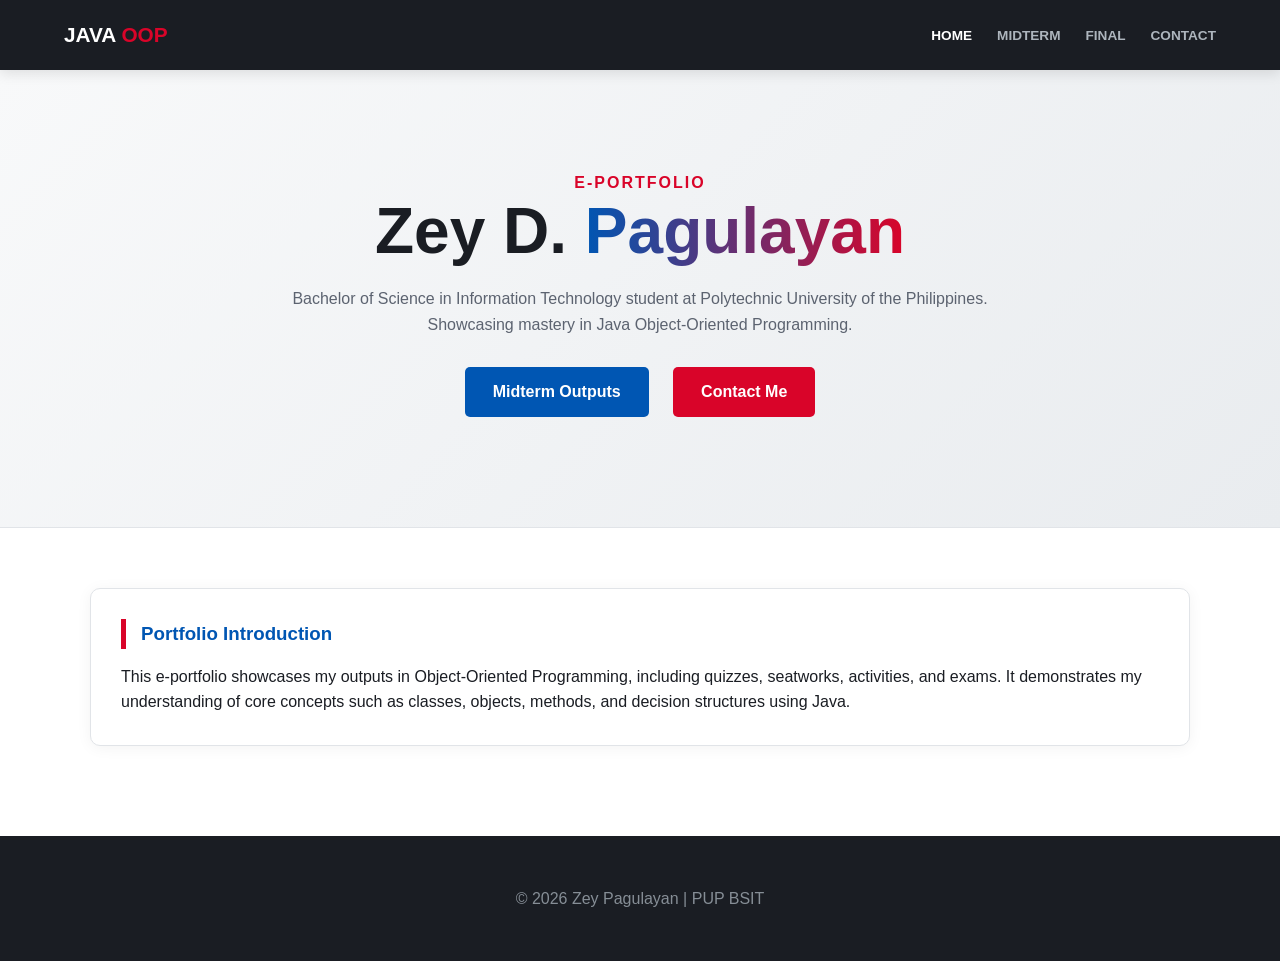
<file: index.html>
<!DOCTYPE html>
<html lang="en">
<head>
  <meta charset="UTF-8">
  <meta name="viewport" content="width=device-width, initial-scale=1.0">
  <title>Zey Pagulayan | Portfolio</title>
  <link rel="stylesheet" href="style.css">
</head>
<body>
  <nav>
    <a href="index.html" class="nav-logo">JAVA <span>OOP</span></a>
    <ul class="nav-links">
      <li><a href="index.html" class="active">Home</a></li>
      <li><a href="midterm.html">Midterm</a></li>
      <li><a href="final.html">Final</a></li>
      <li><a href="contact.html">Contact</a></li>
    </ul>
  </nav>

  <section class="hero">
    <div class="wrap">
      <p style="color:var(--primary-red); font-weight:bold; letter-spacing:2px;">E-PORTFOLIO</p>
      <h1>Zey D. <em>Pagulayan</em></h1>
      <p style="color:var(--text-dim); max-width:700px; margin: 20px auto;">
        Bachelor of Science in Information Technology student at Polytechnic University of the Philippines.
        Showcasing mastery in Java Object-Oriented Programming.
      </p>
      <div class="hero-actions">
        <a href="midterm.html" class="btn-blue">Midterm Outputs</a>
        <a href="contact.html" class="btn-red">Contact Me</a>
      </div>
    </div>
  </section>

  <main class="wrap" style="padding: 60px 0;">
    <div class="card">
      <h3>Portfolio Introduction</h3>
      <p>This e-portfolio showcases my outputs in Object-Oriented Programming, including quizzes, seatworks, activities, and exams. It demonstrates my understanding of core concepts such as classes, objects, methods, and decision structures using Java.</p>
    </div>
  </main>

  <footer>
    <p>© 2026 Zey Pagulayan | PUP BSIT</p>
  </footer>
</body>
</html>
</file>
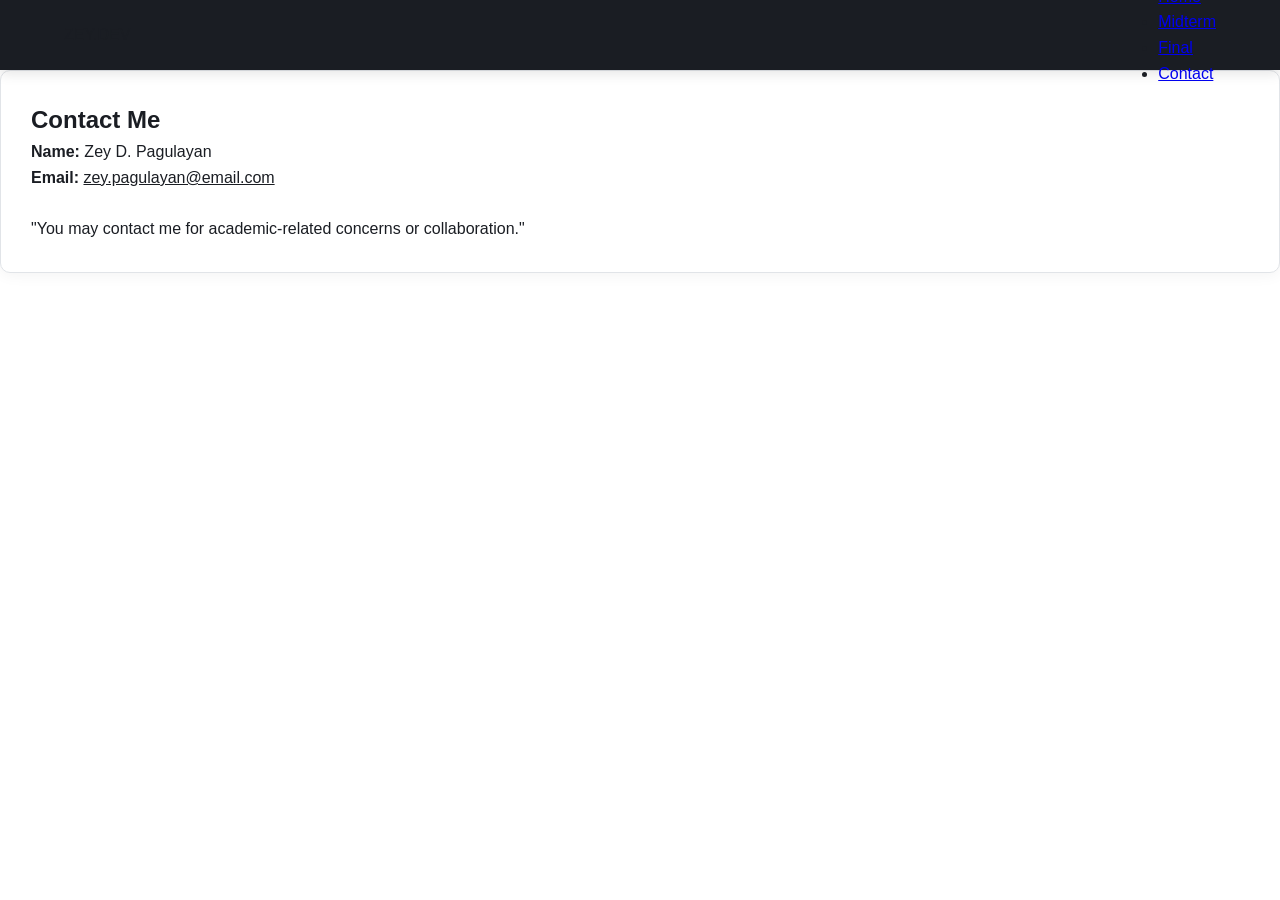
<file: contact.html>
<!DOCTYPE html>
<html lang="en">
<head>
    <meta charset="UTF-8">
    <meta name="viewport" content="width=device-width, initial-scale=1.0">
    <title>Contact | Zey Pagulayan</title>
    <link rel="stylesheet" href="style.css">
</head>
<body>
    <nav>
        <div class="logo">ZEY.DEV</div>
        <ul>
            <li><a href="index.html">Home</a></li>
            <li><a href="midterm.html">Midterm</a></li>
            <li><a href="final.html">Final</a></li>
            <li><a href="contact.html">Contact</a></li>
        </ul>
    </nav>
    <div class="container">
        <section class="card">
            <h1>Contact Me</h1>
            <p><strong>Name:</strong> Zey D. Pagulayan</p>
            <p><strong>Email:</strong> <a href="mailto:zey.pagulayan@email.com" style="color: var(--accent-blue);">zey.pagulayan@email.com</a></p>
            <br>
            <p>"You may contact me for academic-related concerns or collaboration."</p>
        </section>
    </div>
</body>
</html>
</file>
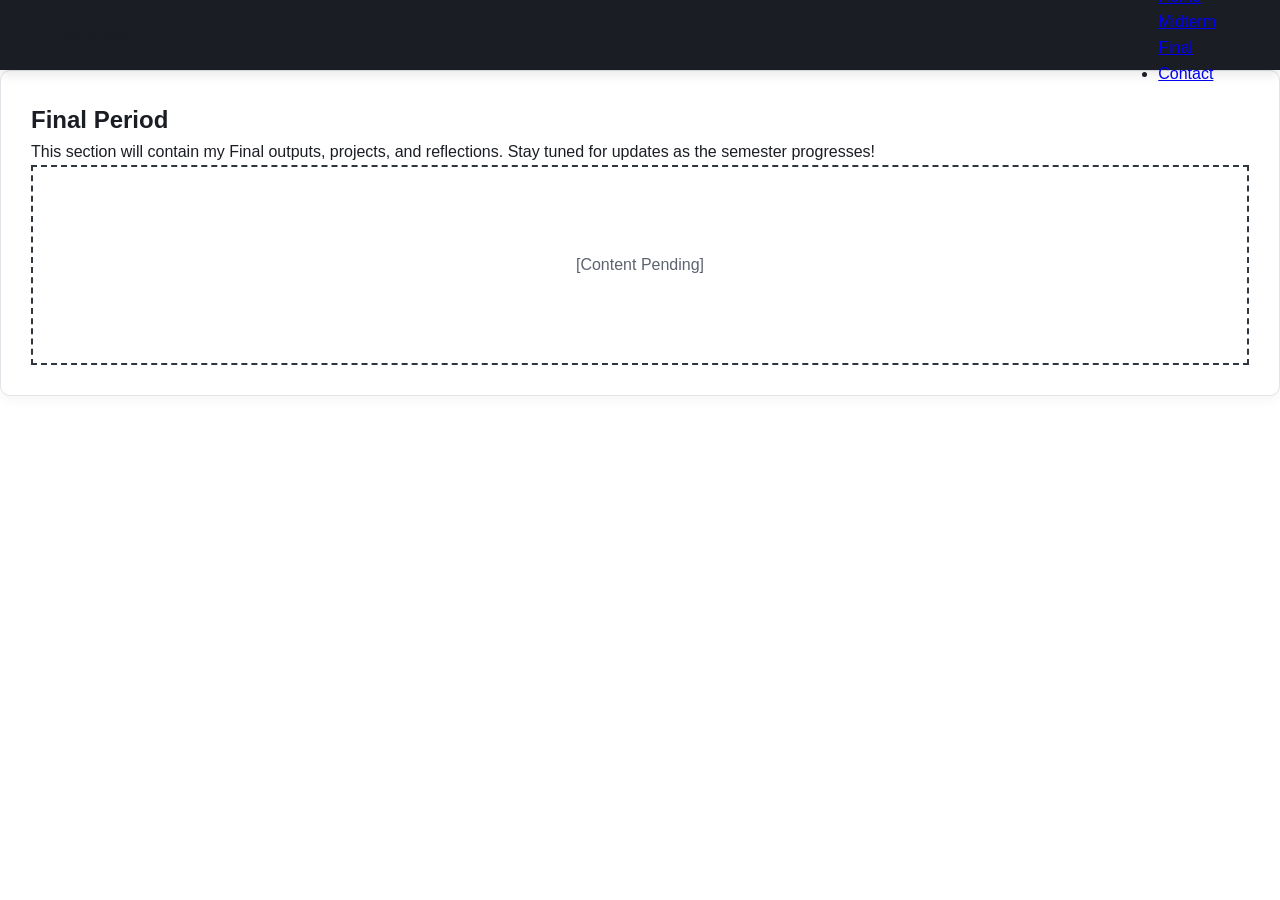
<file: final.html>
<!DOCTYPE html>
<html lang="en">
<head>
    <meta charset="UTF-8">
    <meta name="viewport" content="width=device-width, initial-scale=1.0">
    <title>Finals | Zey Pagulayan</title>
    <link rel="stylesheet" href="style.css">
</head>
<body>
    <nav>
        <div class="logo">ZEY.DEV</div>
        <ul>
            <li><a href="index.html">Home</a></li>
            <li><a href="midterm.html">Midterm</a></li>
            <li><a href="final.html">Final</a></li>
            <li><a href="contact.html">Contact</a></li>
        </ul>
    </nav>
    <div class="container">
        <section class="card">
            <h1>Final Period</h1>
            <p>This section will contain my Final outputs, projects, and reflections. Stay tuned for updates as the semester progresses!</p>
            <div style="height: 200px; border: 2px dashed #30363d; display: flex; align-items: center; justify-content: center; color: var(--text-dim);">
                [Content Pending]
            </div>
        </section>
    </div>
</body>
</html>
</file>
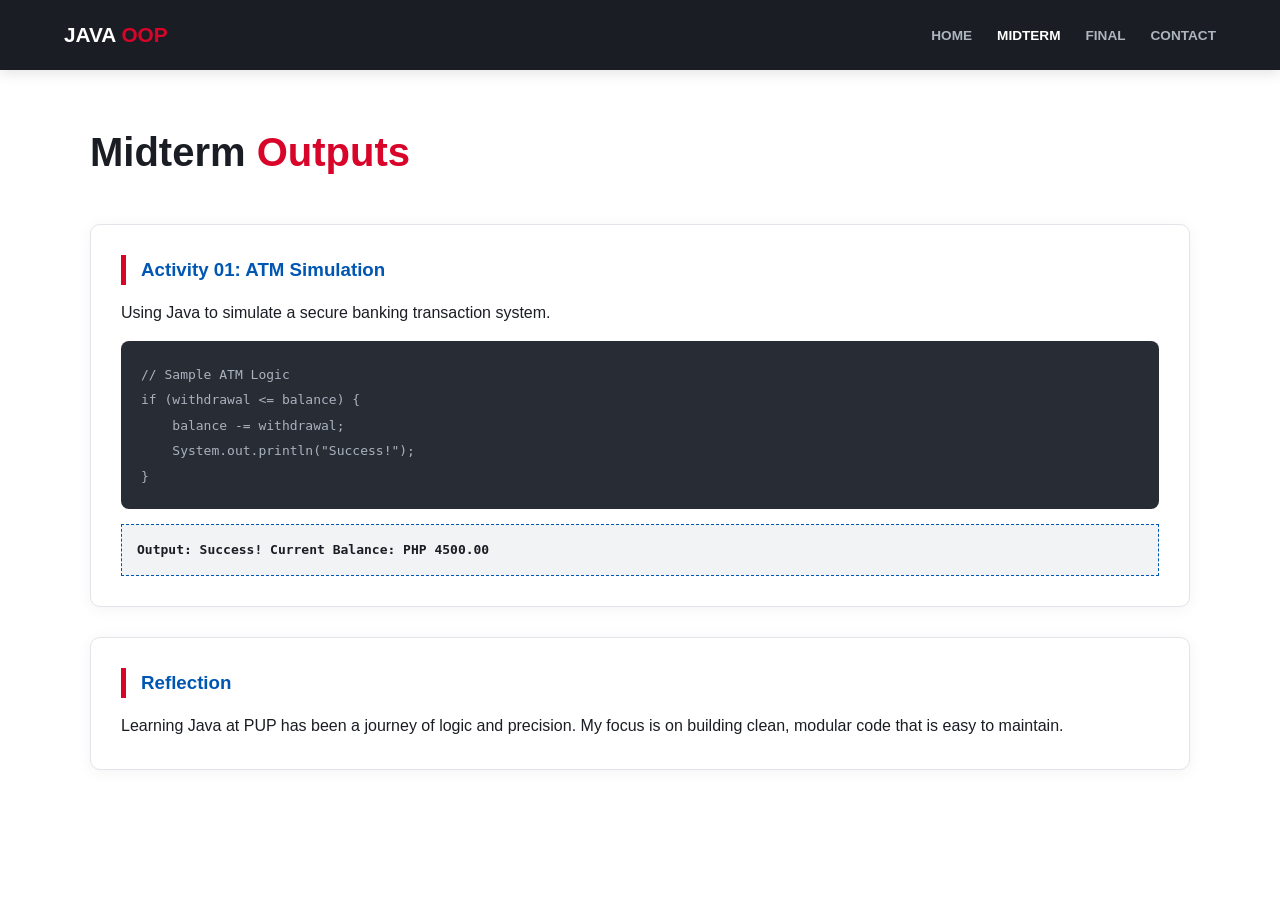
<file: midterm.html>
<!DOCTYPE html>
<html lang="en">
<head>
  <meta charset="UTF-8"><meta name="viewport" content="width=device-width, initial-scale=1.0">
  <title>Midterm | Zey Pagulayan</title>
  <link rel="stylesheet" href="style.css">
</head>
<body>
  <nav>
    <a href="index.html" class="nav-logo">JAVA <span>OOP</span></a>
    <ul class="nav-links">
      <li><a href="index.html">Home</a></li>
      <li><a href="midterm.html" class="active">Midterm</a></li>
      <li><a href="final.html">Final</a></li>
      <li><a href="contact.html">Contact</a></li>
    </ul>
  </nav>

  <div class="wrap" style="padding: 50px 0;">
    <h2 style="font-size: 2.5rem; margin-bottom: 40px;">Midterm <span style="color:var(--primary-red);">Outputs</span></h2>
    
    <div class="card">
      <h3>Activity 01: ATM Simulation</h3>
      <p>Using Java to simulate a secure banking transaction system.</p>
      <pre><code>// Sample ATM Logic
if (withdrawal <= balance) {
    balance -= withdrawal;
    System.out.println("Success!");
}</code></pre>
      <div class="output-box">Output: Success! Current Balance: PHP 4500.00</div>
    </div>

    <div class="card">
      <h3>Reflection</h3>
      <p>Learning Java at PUP has been a journey of logic and precision. My focus is on building clean, modular code that is easy to maintain.</p>
    </div>
  </div>
</body>
</html>
</file>
<file: style.css>
:root {
  --bg: #ffffff;
  --bg-alt: #f4f7f9;
  --text-dark: #1a1d23;
  --text-dim: #5c6370;
  --primary-blue: #0056b3;
  --primary-red: #d90429;
  --border: #e1e4e8;
  --nav-dark: #1a1d23;
}

* { margin: 0; padding: 0; box-sizing: border-box; }

body {
  font-family: 'Segoe UI', Roboto, Helvetica, Arial, sans-serif;
  background: var(--bg);
  color: var(--text-dark);
  line-height: 1.6;
}

.wrap { max-width: 1100px; margin: 0 auto; padding: 0 30px; }

/* Navigation - Dark for contrast */
nav {
  height: 70px;
  background: var(--nav-dark);
  display: flex;
  justify-content: space-between;
  align-items: center;
  padding: 0 5%;
  position: sticky;
  top: 0;
  z-index: 1000;
  box-shadow: 0 4px 12px rgba(0,0,0,0.1);
}

.nav-logo { font-weight: 800; text-decoration: none; color: #fff; font-size: 1.3rem; }
.nav-logo span { color: var(--primary-red); }

.nav-links { display: flex; list-style: none; gap: 25px; }
.nav-links a { 
  text-decoration: none; 
  color: #adb5bd; 
  font-size: 0.85rem; 
  font-weight: 600;
  text-transform: uppercase; 
  transition: 0.3s; 
}
.nav-links a:hover, .nav-links a.active { color: #fff; }

/* Hero Section */
.hero {
  padding: 100px 0;
  background: linear-gradient(135deg, #f8f9fa 0%, #e9ecef 100%);
  border-bottom: 1px solid var(--border);
  text-align: center;
}

.hero h1 {
  font-size: 4rem;
  font-weight: 900;
  color: var(--text-dark);
  margin-bottom: 10px;
  line-height: 1.1;
}

.hero h1 em {
  font-style: normal;
  background: linear-gradient(to right, var(--primary-blue), var(--primary-red));
  -webkit-background-clip: text;
  -webkit-text-fill-color: transparent;
}

/* Buttons */
.btn-red {
  background: var(--primary-red);
  color: white;
  padding: 12px 28px;
  text-decoration: none;
  font-weight: 700;
  border-radius: 5px;
  display: inline-block;
  margin: 10px;
  transition: 0.3s;
}

.btn-blue {
  background: var(--primary-blue);
  color: white;
  padding: 12px 28px;
  text-decoration: none;
  font-weight: 700;
  border-radius: 5px;
  display: inline-block;
  margin: 10px;
  transition: 0.3s;
}

.btn-red:hover, .btn-blue:hover { opacity: 0.9; transform: translateY(-2px); }

/* Content Cards */
.card {
  background: white;
  border: 1px solid var(--border);
  border-radius: 10px;
  padding: 30px;
  margin-bottom: 30px;
  box-shadow: 0 2px 15px rgba(0,0,0,0.05);
}

.card h3 { 
  color: var(--primary-blue); 
  margin-bottom: 15px;
  border-left: 5px solid var(--primary-red);
  padding-left: 15px;
}

/* Code Syntax Styling (Light Mode) */
pre {
  background: #282c34; /* Keep code dark for readability */
  color: #abb2bf;
  padding: 20px;
  border-radius: 8px;
  overflow-x: auto;
  margin: 15px 0;
  font-family: 'Consolas', monospace;
}

.output-box {
  background: #f1f3f5;
  border: 1px dashed var(--primary-blue);
  padding: 15px;
  color: var(--text-dark);
  font-weight: 600;
  font-family: monospace;
}

footer {
  padding: 50px 0;
  background: var(--nav-dark);
  color: #868e96;
  text-align: center;
}
</file>
